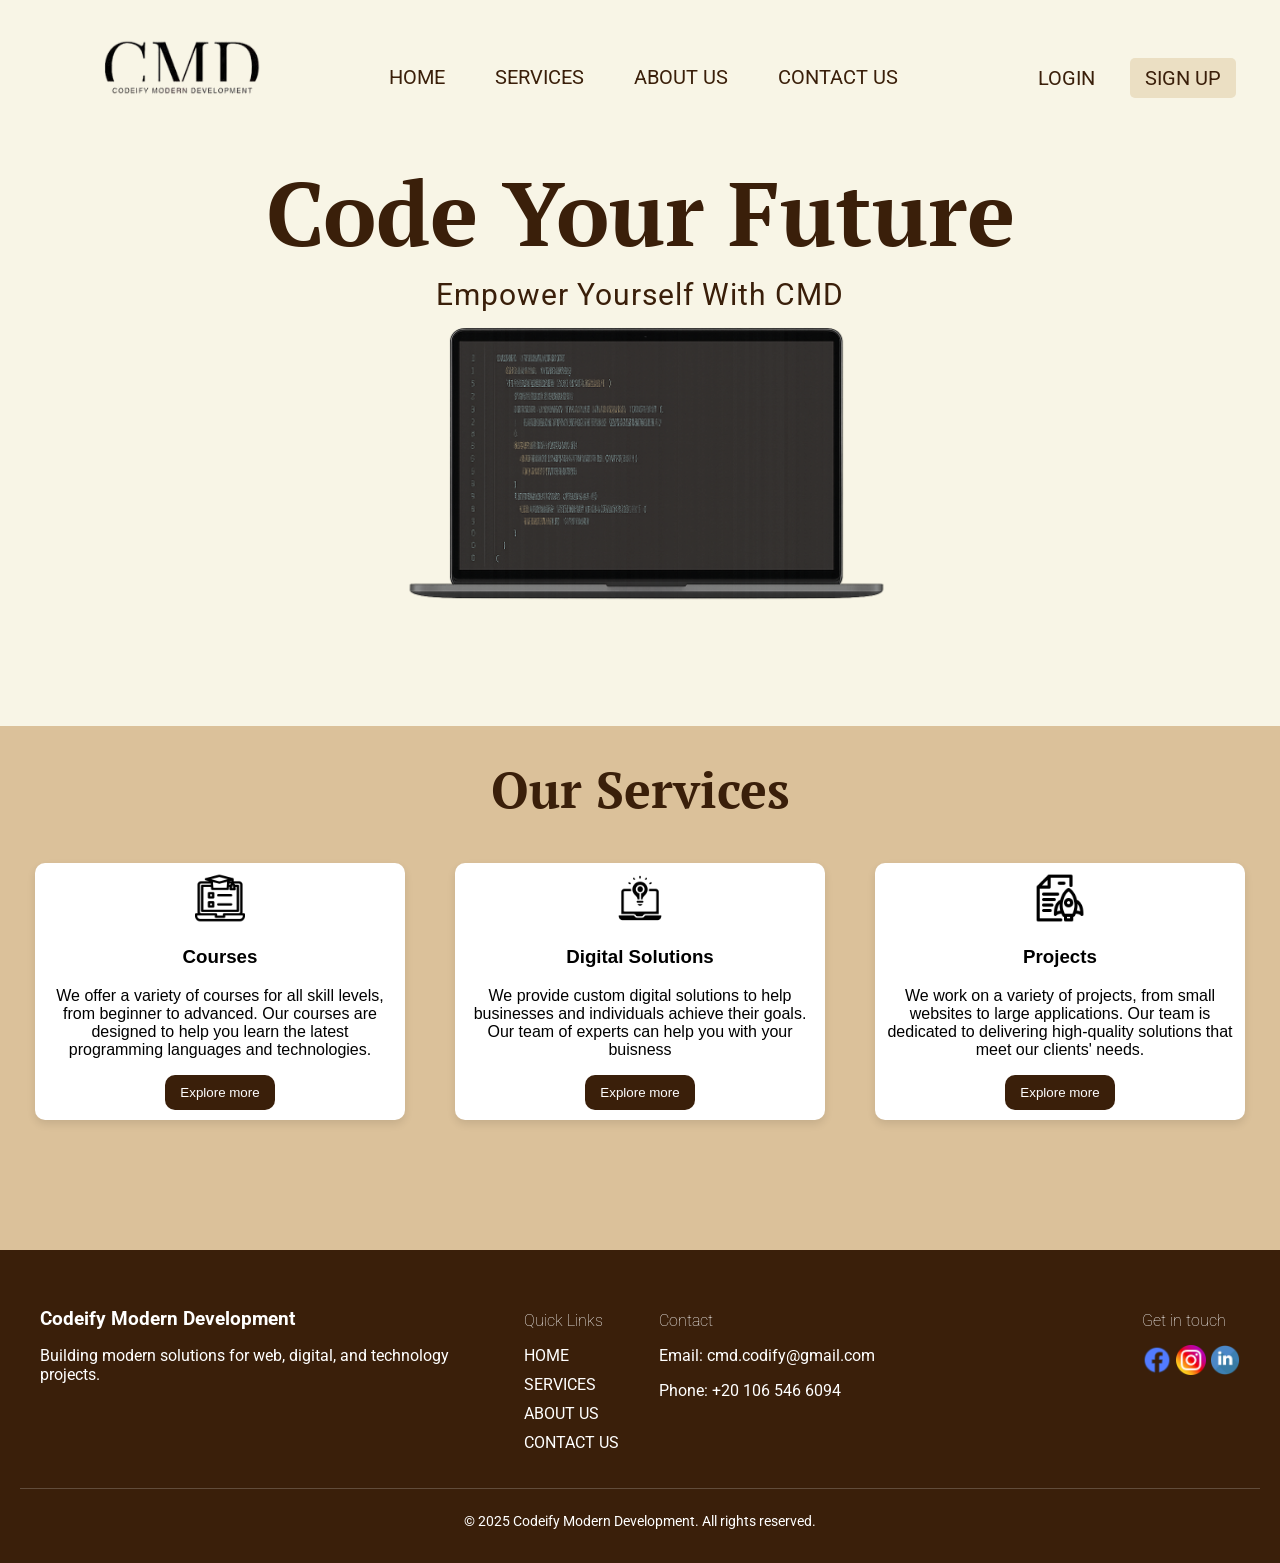
<file: index.html>
<!DOCTYPE html>
<html lang="en">
  <head>
    <meta charset="UTF-8" />
    <meta name="viewport" content="width=device-width, initial-scale=1.0" />
    <title>Codeify Modern Development-CMD</title>
    <link href="./style.css" rel="stylesheet" />
    <link rel="preconnect" href="https://fonts.googleapis.com" />
    <link rel="preconnect" href="https://fonts.gstatic.com" crossorigin />
    <link rel="preconnect" href="https://fonts.googleapis.com" />
    <link rel="preconnect" href="https://fonts.gstatic.com" crossorigin />
    <link
      href="https://fonts.googleapis.com/css2?family=PT+Serif:ital,wght@0,400;0,700;1,400;1,700&family=Roboto:ital,wght@0,100..900;1,100..900&display=swap"
      rel="stylesheet"
    />
    <link
      href="https://fonts.googleapis.com/css2?family=Roboto:ital,wght@0,100..900;1,100..900&display=swap"
      rel="stylesheet"
    />
  </head>
  <body class="body-index">
    <section class="hero">
      <img
        src="./assets/1000889522-removebg-preview.png"
        alt="Codeify Logo"
        class="logo-index"
      />
      <nav class="navbar">
        <a href="./index.html">HOME</a>

        <ul>
          <li class="dropdown">
            <a   href="#services">SERVICES</a>
            <div class="dropdown-menu">
              <a href="./courses.html">Courses</a>
              <a href="./digitalsolutions.html">Digital Solutions</a>
              <a href="./projects.html">Projects</a>
            </div>
          </li>
        </ul>
        <a href="./about.html">ABOUT US</a>
        <a href="./contact.html">CONTACT US</a>
        <span class="nav-right">
          <a href="./login.html">LOGIN</a>
          <a href="signup.html" id="signup">SIGN UP</a>
        </span>
      </nav>
      <h1 class="hero-text">Code Your Future</h1>
      <p id="hero-par">Empower Yourself With CMD</p>
      <img
        src="./assets/ChatGPT Image Sep 26, 2025, 01_02_15 AM.png"
        alt="Programming"
        class="hero-image"
      />
    </section>
    <section class="services" id="services">
      <h2 class="services-heading">Our Services</h2>
      <div class="service-cards">
     
          <div class="service-card">
            <img
              src="./assets/online-course_8190846.png"
              alt="Courses"
              class="service-image"
              width="50px"
            />
            <h3 class="service-title">Courses</h3>
            <p class="service-description">
              We offer a variety of courses for all skill levels, from
              beginner to advanced. Our courses are designed to help you learn
              the latest programming languages and technologies.
            </p>
               <a href="./courses.html">  <button class="btn-index">Explore more</button> </a>
          </div>
  
 
          <div class="service-card">
            <img
              src="./assets/online-idea_14501899.png"
              alt="Digital Solutions"
              class="service-image"
              width="50px"
            />
            <h3 class="service-title">Digital Solutions</h3>
            <p class="service-description">
              We provide custom digital solutions to help businesses and
              individuals achieve their goals. Our team of experts can help you with your buisness
            </p>
                <a href="./digitalsolutions.html">     <button class="btn-index" >Explore more</button></a>
          </div>
       
       
          <div class="service-card">
            <img
              src="./assets/rocket_4941948.png"
              alt="Projects"
              class="service-image"
              width="50px"
            />
            <h3 class="service-title">Projects</h3>
            <p class="service-description">
              We work on a variety of projects, from small websites to large
              applications. Our team is dedicated to delivering high-quality
              solutions that meet our clients' needs.
            </p>
            <a href="projects.html">   <button class="btn-index">Explore more</button> </a>
          </div>

      </div>
    </section>
<footer class="footer"">
  <div class="footer-container">
    <div class="footer-about">
      <h3>Codeify Modern Development</h3>
      <p>Building modern solutions for web, digital, and technology projects.</p>
    </div>

    <div class="footer-links">
      <h4>Quick Links</h4>
      <ul>
        <li><a href="./index.html">HOME</a></li>
        <li><a href="#services">SERVICES</a></li>
        <li><a href="./about.html">ABOUT US</a></li>
        <li><a href="./contact.html">CONTACT US</a></li>
      </ul>
    </div>

    <div class="footer-contact">
      <h4>Contact</h4>
      <p>Email: cmd.codify@gmail.com</p>
      <p>Phone: +20 106 546 6094</p>
    </div>
    <div class="footer-media">
<h4>Get in touch</h4>
<a href="https://www.facebook.com/people/Codeify-Modern-Development/61565943594066/#" target="_blank"> <img src="./assets/social_13480297.png"></a>
 <a href="https://www.instagram.com/cmd.egy/" target="_blank"><img src="./assets/social_15707749.png"></a>
<a href="https://eg.linkedin.com/in/codeify-modern-development-cmd-446159329?trk=public_post_follow-view-profile" target="_blank"> <img src="./assets/social_14072078.png"></a>
    </div>
  </div>

  <div class="footer-bottom">
    <p>© 2025 Codeify Modern Development. All rights reserved.</p>
  </div>
</footer>

  </body>
</html>
</file>
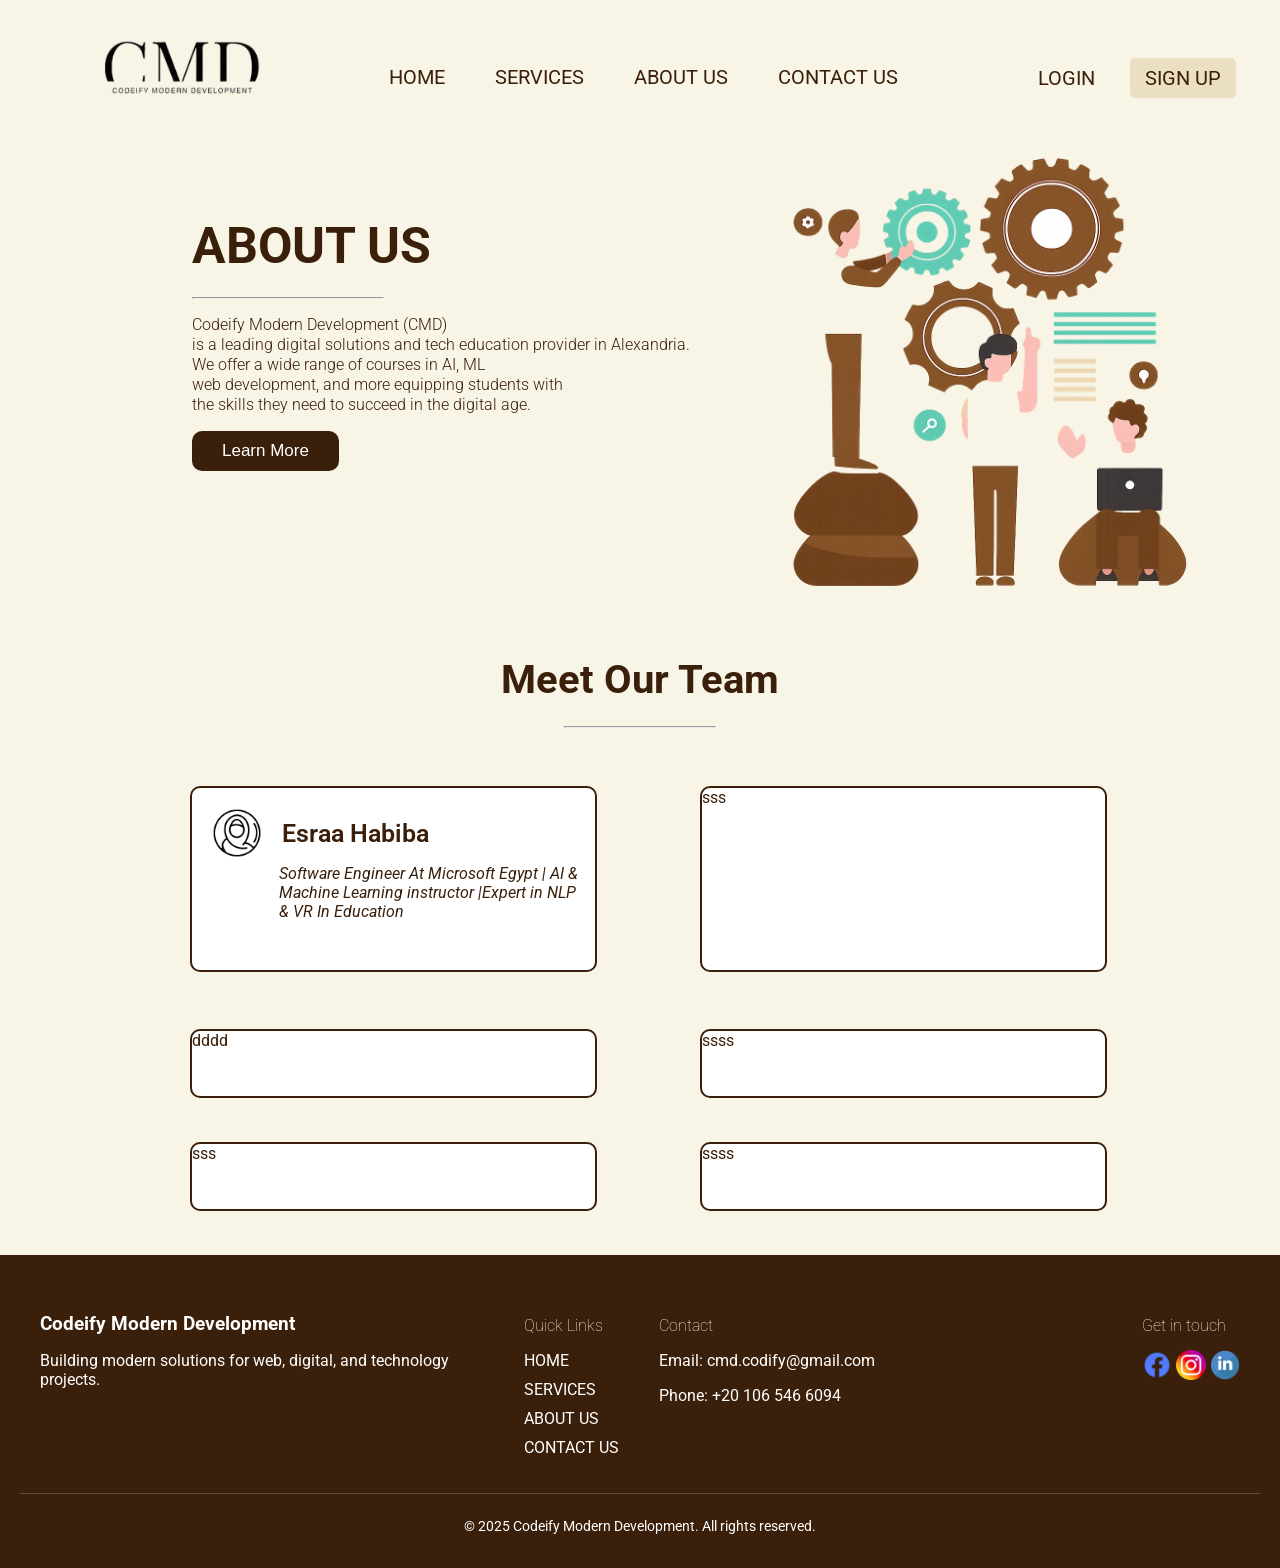
<file: about.html>
<!DOCTYPE html>
<html lang="en">
  <head>
    <meta charset="UTF-8" />
    <meta name="viewport" content="width=device-width, initial-scale=1.0" />
    <title>Codeify Modern Development-CMD</title>
    <link href="./style.css" rel="stylesheet" />
    <link rel="preconnect" href="https://fonts.googleapis.com" />
    <link rel="preconnect" href="https://fonts.gstatic.com" crossorigin />
    <link rel="preconnect" href="https://fonts.googleapis.com" />
    <link rel="preconnect" href="https://fonts.gstatic.com" crossorigin />
    <link
      href="https://fonts.googleapis.com/css2?family=PT+Serif:ital,wght@0,400;0,700;1,400;1,700&family=Roboto:ital,wght@0,100..900;1,100..900&display=swap"
      rel="stylesheet"
    />
    <link rel="preconnect" href="https://fonts.googleapis.com">
<link rel="preconnect" href="https://fonts.gstatic.com" crossorigin>
    <link
      href="https://fonts.googleapis.com/css2?family=Roboto:ital,wght@0,100..900;1,100..900&display=swap"
      rel="stylesheet"
    />
  </head>
  <body class="body-index">
    <section class="hero">
      <img
        src="./assets/1000889522-removebg-preview.png"
        alt="Codeify Logo"
        class="logo-index"
      />
      <nav class="navbar">
        <a href="./index.html">HOME</a>

        <ul>
          <li class="dropdown">
            <a   href="#services">SERVICES</a>
            <div class="dropdown-menu">
              <a href="./courses.html">Courses</a>
              <a href="./digitalsolutions.html">Digital Solutions</a>
              <a href="./projects.html">Projects</a>
            </div>
          </li>
        </ul>
        <a  href="./about.html">ABOUT US</a>
        <a href="./contact.html">CONTACT US</a>
        <span class="nav-right">
          <a href="./login.html">LOGIN</a>
          <a  href="signup.html" id="signup">SIGN UP</a>
        </span>
      </nav>
      </section>
      <section class="about-hero">
<div class="about-left">
<h2>ABOUT US</h2>
<hr>
<pre>Codeify Modern Development (CMD)
is a leading digital solutions and tech education provider in Alexandria.
We offer a wide range of courses in AI, ML 
web development, and more equipping students with
the skills they need to succeed in the digital age.</pre>
<a href="#about"><button class="about-btn">Learn More</button> </a> 
</div>
<div id="about" class="about-right">
<img src="./assets/Collaborative Gearwork in Earthy Tones.png" class="about-img">
</div>
     </section>
<section class="about-par" id="about">
  <h2>Meet Our Team</h2>
  <hr>
  <div class="box-about">
    <div class="box11">
  <img class="icon-woman"  src="../assets/woman_13287420.png">
  <p>Esraa Habiba</p>
  <pre>Software Engineer At Microsoft Egypt | AI &
Machine Learning instructor |Expert in NLP 
& VR In Education</pre>
</div>
<div class="box12">
sss
</div>
<div class="box13">
dddd
</div>

<div class="box14">
ssss
</div>
<div class="box15">
sss
</div>
<div class="box16">
ssss
</div>
</div>
</section>
<footer class="footer"  style="margin-top: 90px;">
  <div class="footer-container">
    <div class="footer-about">
      <h3>Codeify Modern Development</h3>
      <p>Building modern solutions for web, digital, and technology projects.</p>
    </div>

    <div class="footer-links">
      <h4>Quick Links</h4>
      <ul>
        <li><a href="./index.html">HOME</a></li>
        <li><a href="#services">SERVICES</a></li>
        <li><a href="./about.html">ABOUT US</a></li>
        <li><a href="./contact.html">CONTACT US</a></li>
      </ul>
    </div>

    <div class="footer-contact">
      <h4>Contact</h4>
      <p>Email: cmd.codify@gmail.com</p>
      <p>Phone: +20 106 546 6094</p>
    </div>
    <div class="footer-media">
<h4>Get in touch</h4>
<a href="https://www.facebook.com/people/Codeify-Modern-Development/61565943594066/#" target="_blank"> <img src="./assets/social_13480297.png"></a>
 <a href="https://www.instagram.com/cmd.egy/" target="_blank"><img src="./assets/social_15707749.png"></a>
<a href="https://eg.linkedin.com/in/codeify-modern-development-cmd-446159329?trk=public_post_follow-view-profile" target="_blank"> <img src="./assets/social_14072078.png"></a>
    </div>
  </div>

  <div class="footer-bottom">
    <p>© 2025 Codeify Modern Development. All rights reserved.</p>
  </div>
</footer>
      </body>
      </html>
</file>
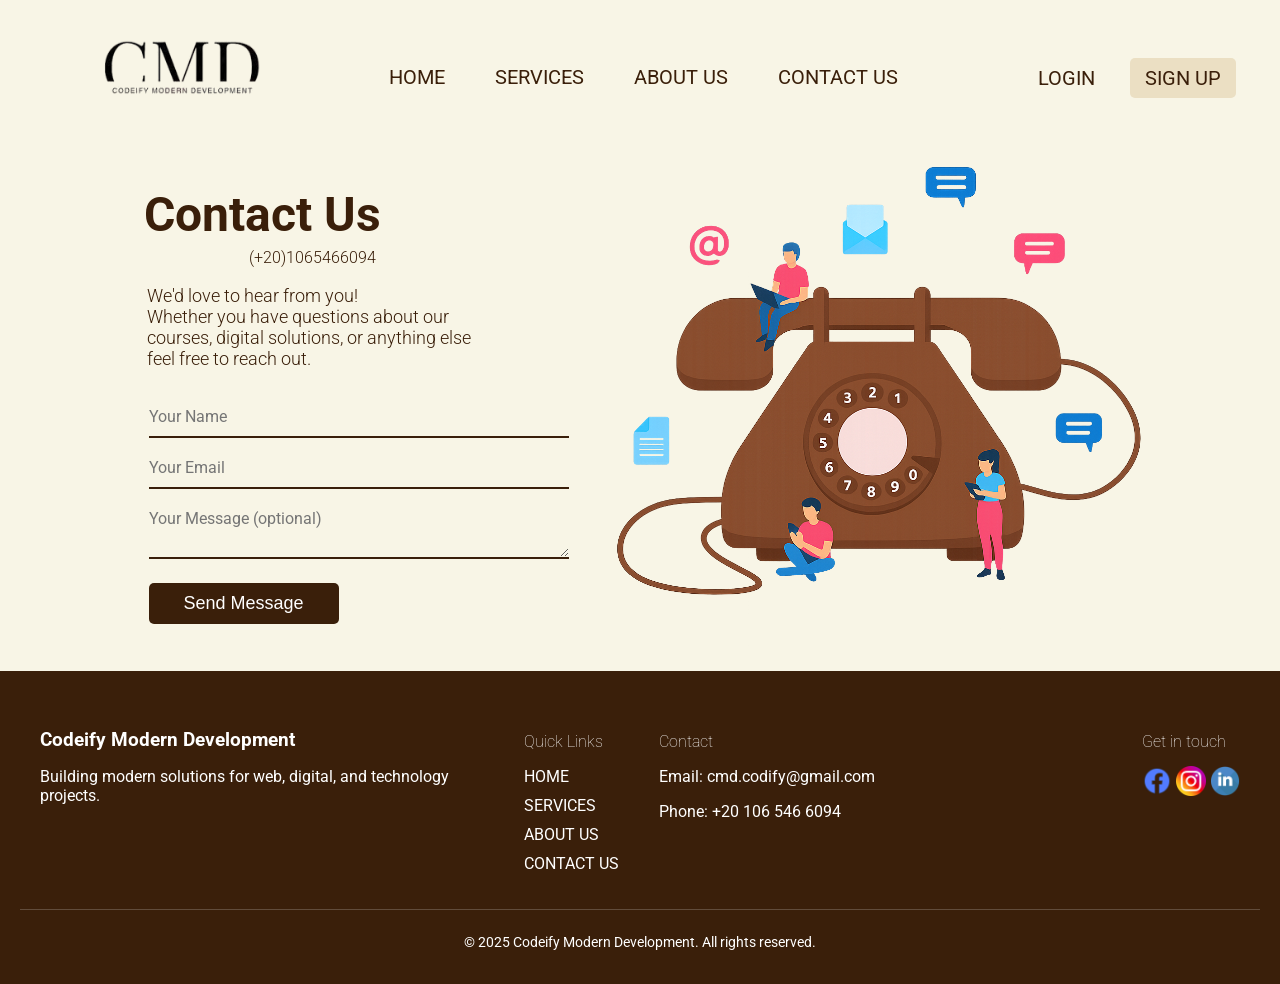
<file: contact.html>
<!DOCTYPE html>
<html lang="en">
  <head>
    <meta charset="UTF-8" />
    <meta name="viewport" content="width=device-width, initial-scale=1.0" />
    <title>Codeify Modern Development-CMD</title>
    <link href="./style.css" rel="stylesheet" />
    <link rel="preconnect" href="https://fonts.googleapis.com" />
    <link rel="preconnect" href="https://fonts.gstatic.com" crossorigin />
    <link rel="preconnect" href="https://fonts.googleapis.com" />
    <link rel="preconnect" href="https://fonts.gstatic.com" crossorigin />
    <link
      href="https://fonts.googleapis.com/css2?family=PT+Serif:ital,wght@0,400;0,700;1,400;1,700&family=Roboto:ital,wght@0,100..900;1,100..900&display=swap"
      rel="stylesheet"
    />
    <link
      href="https://fonts.googleapis.com/css2?family=Roboto:ital,wght@0,100..900;1,100..900&display=swap"
      rel="stylesheet"
    />
  </head>
  <body class="body-index">
    <section class="hero">
      <img
        src="./assets/1000889522-removebg-preview.png"
        alt="Codeify Logo"
        class="logo-index"
      />
      <nav class="navbar">
        <a href="./index.html">HOME</a>

        <ul>
          <li class="dropdown">
            <a   href="#services">SERVICES</a>
            <div class="dropdown-menu">
              <a href="./courses.html">Courses</a>
              <a href="./digitalsolutions.html">Digital Solutions</a>
              <a href="./projects.html">Projects</a>
            </div>
          </li>
        </ul>
        <a href="./about.html">ABOUT US</a>
        <a href="./contact.html">CONTACT US</a>
        <span class="nav-right">
          <a href="./login.html">LOGIN</a>
          <a href="signup.html" id="signup">SIGN UP</a>
        </span>
      </nav>
      </section>
      <section class="contact-hero">
 <section class="contact-left">
        <h2>Contact Us</h2>
        <p>(+20)1065466094</p>
        <pre>
          We'd love to hear from you!
          Whether you have questions about our
          courses, digital solutions, or anything else
          feel free to reach out.</pre>
          <form>
            <input type="text" placeholder="Your Name" required><br>  
            <input type="email" placeholder="Your Email" required><br>      
            <textarea placeholder="Your Message (optional)" required></textarea><br>
            <button type="submit" class="contact-btn">Send Message</button>
          </form>
         </section>
      <section class="contact-right">
        <img src="./assets/ChatGPT Image Oct 4, 2025, 06_31_07 PM.png" alt="Contact Us" class="contact-image"> 
    </section>
     </section>
     <footer class="footer">
  <div class="footer-container">
    <div class="footer-about">
      <h3>Codeify Modern Development</h3>
      <p>Building modern solutions for web, digital, and technology projects.</p>
    </div>
    <div class="footer-links">
      <h4>Quick Links</h4>
      <ul>
        <li><a href="./index.html">HOME</a></li>
        <li><a href="#services">SERVICES</a></li>
        <li><a href="./about.html">ABOUT US</a></li>
        <li><a href="./contact.html">CONTACT US</a></li>
      </ul>
    </div>
    <div class="footer-contact">
      <h4>Contact</h4>
      <p>Email: cmd.codify@gmail.com</p>
      <p>Phone: +20 106 546 6094 </p>
    </div>
        <div class="footer-media">
<h4>Get in touch</h4>
<a href="https://www.facebook.com/people/Codeify-Modern-Development/61565943594066/#" target="_blank"> <img src="./assets/social_13480297.png"></a>
 <a href="https://www.instagram.com/cmd.egy/" target="_blank"><img src="./assets/social_15707749.png"></a>
<a href="https://eg.linkedin.com/in/codeify-modern-development-cmd-446159329?trk=public_post_follow-view-profile" target="_blank"> <img src="./assets/social_14072078.png"></a>
    </div>
  </div>
  <div class="footer-bottom">
    <p>© 2025 Codeify Modern Development. All rights reserved.</p>
  </div>
</footer>
      </body>
      </html>
</file>
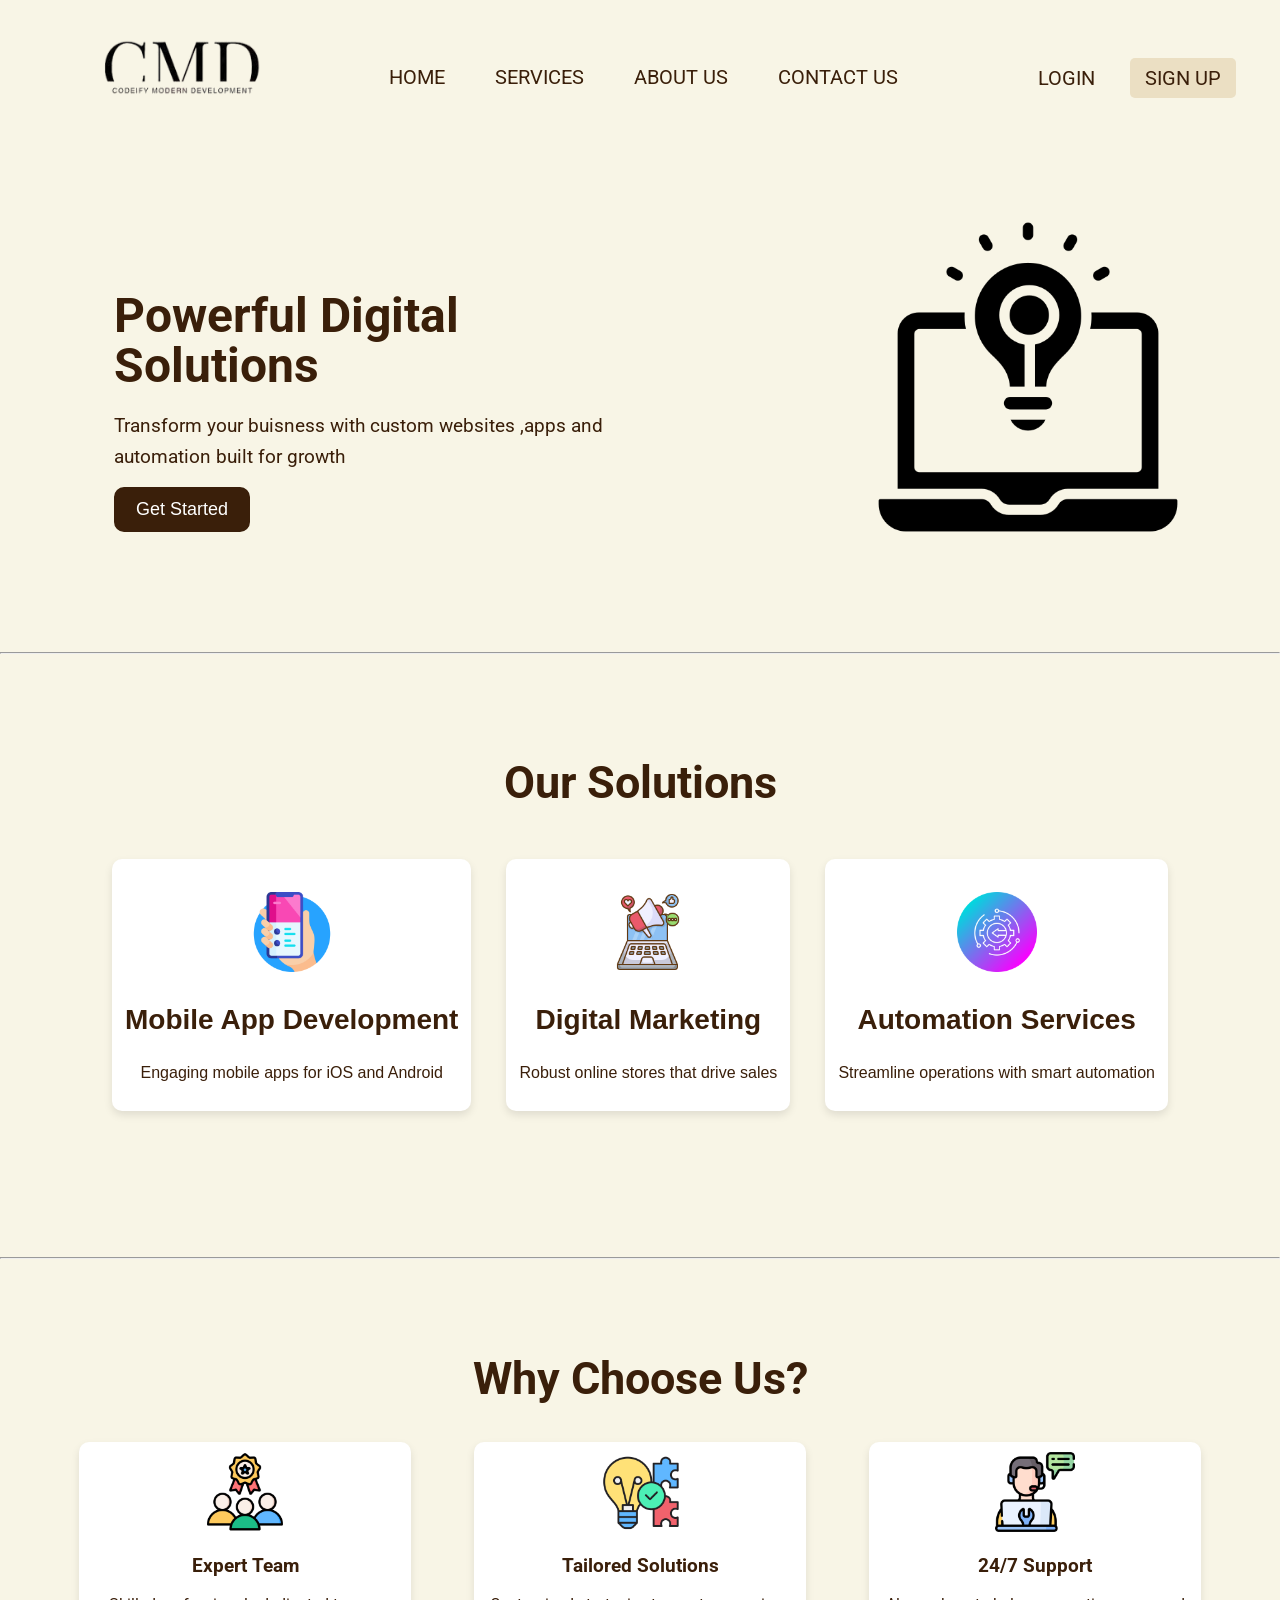
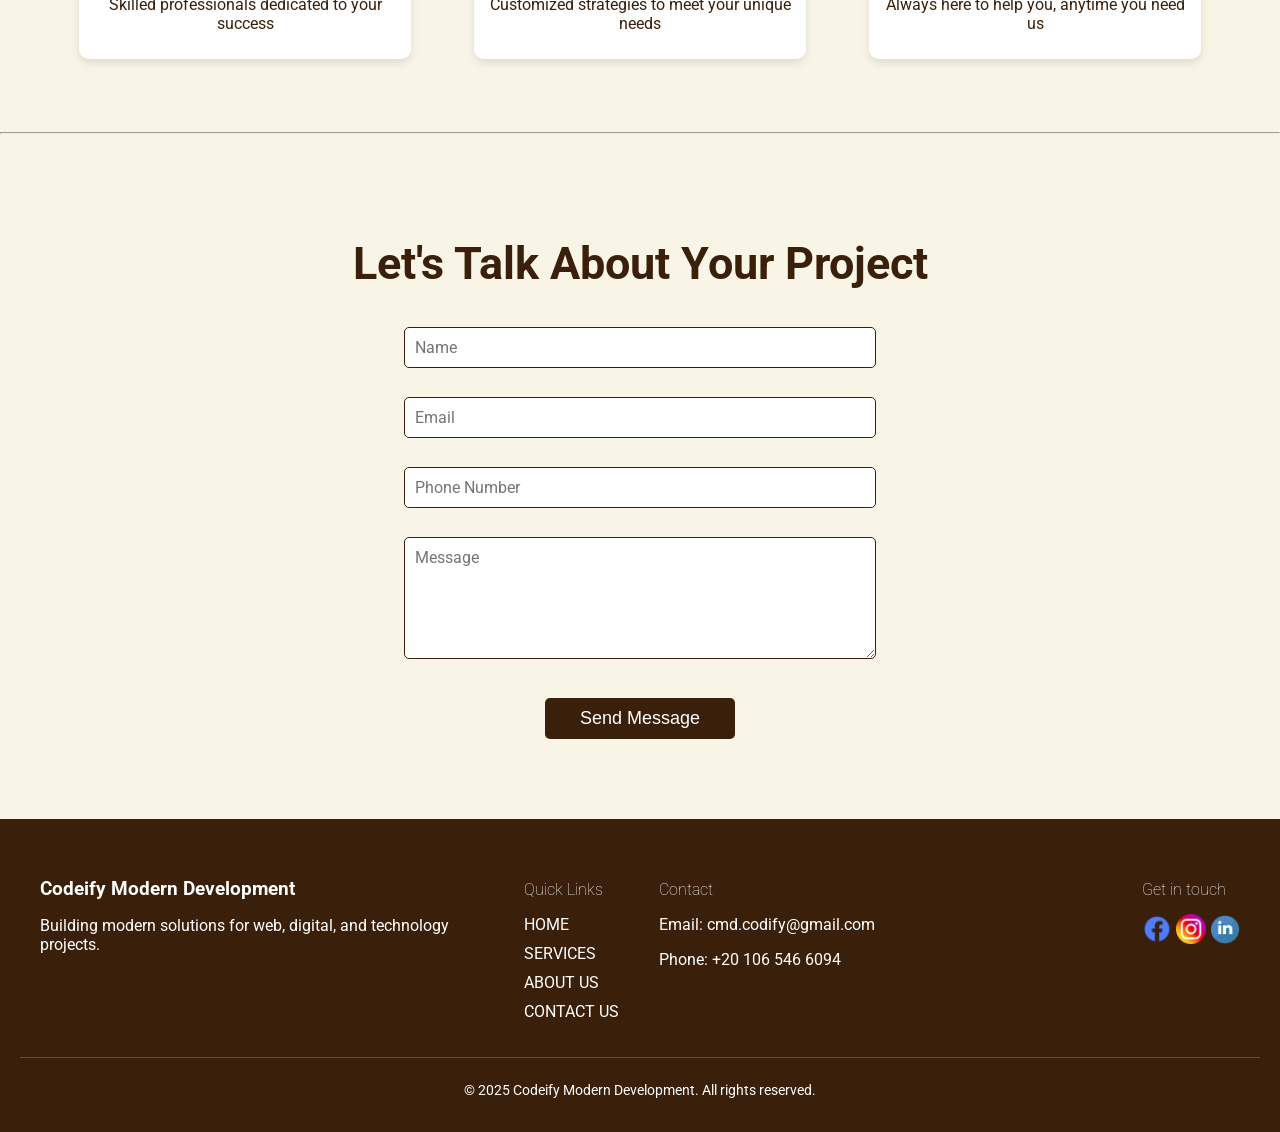
<file: digitalsolutions.html>
<!DOCTYPE html>
<html lang="en">
<head>
    <meta charset="UTF-8">
    <link href="./style.css" rel="stylesheet">
    <meta name="viewport" content="width=device-width, initial-scale=1.0">
    <title>Document</title>
    <link rel="preconnect" href="https://fonts.googleapis.com">
<link rel="preconnect" href="https://fonts.gstatic.com" crossorigin>
<link href="https://fonts.googleapis.com/css2?family=PT+Serif:ital,wght@0,400;0,700;1,400;1,700&family=Roboto:ital,wght@0,100..900;1,100..900&display=swap" rel="stylesheet">
</head>
<body class="body-index">
      <section class="hero">
      <img
        src="./assets/1000889522-removebg-preview.png"
        alt="Codeify Logo"
        class="logo-index"
      />
      <nav class="navbar">
        <a href="./index.html">HOME</a>

        <ul>
          <li class="dropdown">
            <a  href="#services">SERVICES</a>
            <div class="dropdown-menu">
              <a href="./courses.html">Courses</a>
              <a href="./digitalsolutions.html">Digital Solutions</a>
              <a href="./projects.html">Projects</a>
            </div>
          </li>
        </ul>
        <a href="./about.html">ABOUT US</a>
        <a href="./contact.html">CONTACT US</a>
        <span class="nav-right">
          <a href="./login.html">LOGIN</a>
          <a href="signup.html" id="signup">SIGN UP</a>
        </span>
        </nav>
        
        </section>
        <section class="hero-digital">
    <div class="hero-left">
        <h1>Powerful Digital <br> Solutions</h1>
        <p>Transform your buisness with custom websites ,apps and automation built for growth</p>
     <a href="#solutions">   <button class="hero-btn">Get Started</button> </a>
    </div>
    <div class="hero-right">
        <img src="./assets/online-idea_14501899.png" alt="Digital Solutions" class="digital-image">
        </div>
    </section>
    <section class="solutions" >
        <hr>
<h2 id="solutions">Our Solutions</h2>
<div class="solution-cards">
    <div class="solution-card">
        <img src="./assets/smartphone_2097276.png" width="80px" alt="Mobile App Development" class="solution-image">
        <h3>Mobile App Development</h3>
        <p>Engaging mobile apps for iOS and Android</p>
    </div>
    <div class="solution-card">
        <img src="./assets/digital-marketing_5303838.png
        " alt="digital-marketing" width="80px" class="solution-image">
        <h3>Digital Marketing</h3>
        <p>Robust online stores that drive sales</p>
    </div>
    <div class="solution-card">
        <img src="./assets/integration_7457991.png" width="80px" alt="Automation Services" class="solution-image">
        <h3>Automation Services</h3>
        <p>Streamline operations with smart automation</p>
    </div>

</div>
    </section>
    <hr>
    <section class="why-us">
        <h2>Why Choose Us?</h2>
        <div class="why-cards">
            <div class="why-card">
                <img src="./assets/experts_12521172.png" alt="Expert Team" width="80px" class="why-image">
                <h3>Expert Team</h3>
                <p>Skilled professionals dedicated to your success</p>
            </div>
            <div class="why-card">
                <img src="./assets/problem-solving_11331562.png" alt="Tailored Solutions" width="80px" class="why-image">
                <h3>Tailored Solutions</h3>
                <p>Customized strategies to meet your unique needs</p>
            </div>
            <div class="why-card">
                <img src="./assets/technical-support_4233834.png" alt="24/7 Support" width="80px" class="why-image">
                <h3>24/7 Support</h3>
                <p>Always here to help you, anytime you need us</p>
            </div>
        </div>

    </section>
    <hr>
    <section class="contact">
<h2>Let's Talk About Your Project</h2>
<form class="contact-form">
  <input type="text" placeholder="Name" required> <br>
  <input type="email" placeholder="Email" required> <br>
  <input type="text" placeholder="Phone Number" required> <br>
  <textarea placeholder="Message" required></textarea> <br>
  <button type="submit">Send Message</button>
</form>
    </section>
 <footer class="footer">
  <div class="footer-container">
    <div class="footer-about">
      <h3>Codeify Modern Development</h3>
      <p>Building modern solutions for web, digital, and technology projects.</p>
    </div>

    <div class="footer-links">
      <h4>Quick Links</h4>
      <ul>
        <li><a href="./index.html">HOME</a></li>
        <li><a href="#services">SERVICES</a></li>
        <li><a href="./about.html">ABOUT US</a></li>
        <li><a href="./contact.html">CONTACT US</a></li>
      </ul>
    </div>

    <div class="footer-contact">
      <h4>Contact</h4>
      <p>Email: cmd.codify@gmail.com</p>
      <p>Phone: +20 106 546 6094</p>
    </div>
    <div class="footer-media">
<h4>Get in touch</h4>
<a href="https://www.facebook.com/people/Codeify-Modern-Development/61565943594066/#" target="_blank"> <img src="./assets/social_13480297.png"></a>
 <a href="https://www.instagram.com/cmd.egy/" target="_blank"><img src="./assets/social_15707749.png"></a>
<a href="https://eg.linkedin.com/in/codeify-modern-development-cmd-446159329?trk=public_post_follow-view-profile" target="_blank"> <img src="./assets/social_14072078.png"></a>
    </div>
  </div>

  <div class="footer-bottom">
    <p>© 2025 Codeify Modern Development. All rights reserved.</p>
  </div>
</footer>
</body>
</html>
</file>
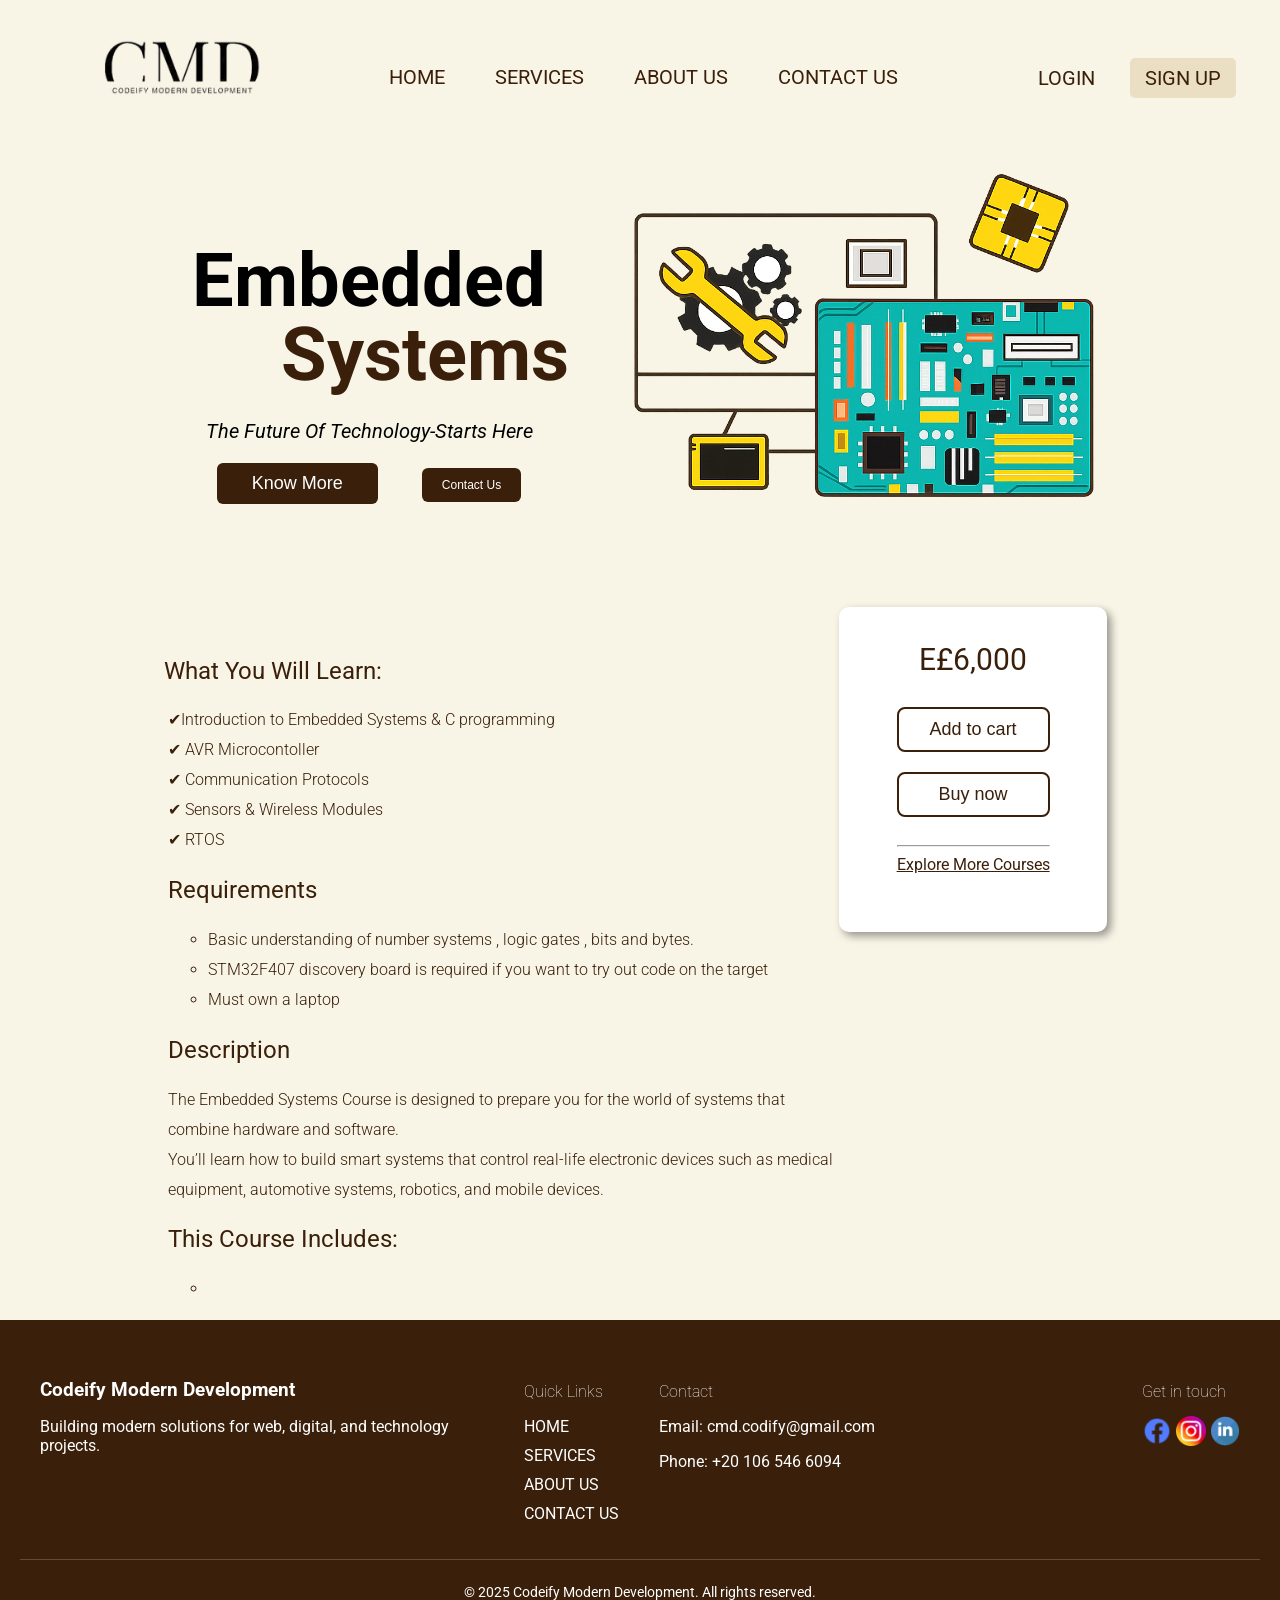
<file: embedded.html>
<!DOCTYPE html>
<html lang="en">
  <head>
    <meta charset="UTF-8" />
    <meta name="viewport" content="width=device-width, initial-scale=1.0" />
    <title>Codeify Modern Development-CMD</title>
    <link href="./style.css" rel="stylesheet" />
    <link rel="preconnect" href="https://fonts.googleapis.com" />
    <link rel="preconnect" href="https://fonts.gstatic.com" crossorigin />
    <link rel="preconnect" href="https://fonts.googleapis.com" />
    <link rel="preconnect" href="https://fonts.gstatic.com" crossorigin />
    <link
      href="https://fonts.googleapis.com/css2?family=PT+Serif:ital,wght@0,400;0,700;1,400;1,700&family=Roboto:ital,wght@0,100..900;1,100..900&display=swap"
      rel="stylesheet"
    />
    <link
      href="https://fonts.googleapis.com/css2?family=Roboto:ital,wght@0,100..900;1,100..900&display=swap"
      rel="stylesheet"
    />
  </head>
  <body class="body-index">
    <section class="hero">
      <img
        src="./assets/1000889522-removebg-preview.png"
        alt="Codeify Logo"
        class="logo-index"
      />
      <nav class="navbar"">
        <a href="./index.html">HOME</a>

        <ul>
          <li class="dropdown">
            <a   href="#services">SERVICES</a>
            <div class="dropdown-menu">
              <a href="./courses.html">Courses</a>
              <a href="./digitalsolutions.html">Digital Solutions</a>
              <a href="./projects.html">Projects</a>
            </div>
          </li>
        </ul>
        <a href="./about.html">ABOUT US</a>
        <a  href="./contact.html">CONTACT US</a>
        <span class="nav-right">
          <a   href="./login.html">LOGIN</a>
          <a  href="signup.html" id="signup">SIGN UP</a>
        </span>
      </nav>
      </section>
      <section class="emb-hero">
<div class="emb-left">
<h2>Embedded </h2>
  <h3>  Systems </h3>
  <p>The Future Of Technology-Starts Here</p>
 <a href="#embcontent"> <button  class="embhero-btn">Know More</button></a>
  <a href="./contact.html"> <button class="embhero-btn2">Contact Us</button></a> 
</div>
<div class="emb-right">
<img class="emb-img" src="./assets/ChatGPT Image Oct 5, 2025, 07_57_37 PM.png">
</div>
</section>
<article id="embcontent" class="emb-content">
    <section class="embcontent-left">
<h2 class="learn-emb">What You Will Learn:</h2>
<ul id="learn-emb">
    <li>
        &#10004;Introduction to Embedded Systems & C programming
    </li>
    <li>
      &#10004;  AVR Microcontoller
    </li>
    <li>
      &#10004;  Communication Protocols
    </li>
    <li>
      &#10004;  Sensors & Wireless Modules
    </li>
    <li>
      &#10004;  RTOS
    </li>
<h2>Requirements</h2>
<ul>
<li>Basic understanding of number systems , logic gates , bits and bytes.
</li>
<li>STM32F407 discovery board is required if you want to try out code on the target</li>
<li>Must own a laptop</li>
</ul>
<h2>Description</h2>
<p>The Embedded Systems Course is designed to prepare you for the world of systems that combine hardware and software.<br>
You’ll learn how to build smart systems that control real-life electronic devices such as medical equipment, automotive systems, robotics, and mobile devices.
</p>
<h2>This Course Includes:</h2>
<ul>
  <li>
    
  </li>
</ul>
</section>
<section class="embcontent-right">
<p>E£6,000 </p>
<button class="cartembbtn">Add to cart</button> <br>
<button class="buyembbtn">Buy now</button>    
<hr>
<a class="exp-emb" href="./courses.html">Explore More Courses</a>
</section>
</article>
<footer class="footer"">
  <div class="footer-container">
    <div class="footer-about">
      <h3>Codeify Modern Development</h3>
      <p>Building modern solutions for web, digital, and technology projects.</p>
    </div>

    <div class="footer-links">
      <h4>Quick Links</h4>
      <ul>
        <li><a href="./index.html">HOME</a></li>
        <li><a href="#services">SERVICES</a></li>
        <li><a href="./about.html">ABOUT US</a></li>
        <li><a href="./contact.html">CONTACT US</a></li>
      </ul>
    </div>

    <div class="footer-contact">
      <h4>Contact</h4>
      <p>Email: cmd.codify@gmail.com</p>
      <p>Phone: +20 106 546 6094</p>
    </div>
    <div class="footer-media">
<h4>Get in touch</h4>
<a href="https://www.facebook.com/people/Codeify-Modern-Development/61565943594066/#" target="_blank"> <img src="./assets/social_13480297.png"></a>
 <a href="https://www.instagram.com/cmd.egy/" target="_blank"><img src="./assets/social_15707749.png"></a>
<a href="https://eg.linkedin.com/in/codeify-modern-development-cmd-446159329?trk=public_post_follow-view-profile" target="_blank"> <img src="./assets/social_14072078.png"></a>
    </div>
  </div>

  <div class="footer-bottom">
    <p>© 2025 Codeify Modern Development. All rights reserved.</p>
  </div>
</footer>

      </body>
      </html>
</file>
<file: style.css>
:root {
  --beige-600: #d4a373;
  --beige-100: #f4e1d2;
  --beige-50: #ebdfc3;
  --text-hover: #a8805d;
  --gray-500: #ccd5ae;
  --text-color: #000;
  --beige-light: #f8f5e6;
  --beige-dark: #f5f5dc;
  --white: #ffffff;
  --main-color: #3a1f0a;
  --body-bg: #f7f0e9;
  --service-color: #dbc19a;
}
.body-index {
  background: var(--beige-light);
  background-repeat: no-repeat;
  background-size: cover;
  background-attachment: fixed;
  margin: 0px;
}
.hero {

  margin: 0px;
  padding: 0px;
  height: auto;
  border-radius: 5px;
}
.logo-index {
  width: 185px;
  height: auto;
  margin-top: 39px;
  margin-left: 7%;
}
.navbar {
  display: flex;
  justify-content: center;
  gap: 50px;
  margin-top: -2.9%;
  font-size: 20px;
  font-family: "Roboto", sans-serif;
  margin-left: 27%;
}
.navbar ul {
  list-style-type: none;
  margin: 0;
  padding: 0;
}
.navbar a {
  text-decoration: none;
  font-weight: 400;
  cursor: pointer;
  color: var(--main-color);
  transition: all 0.3s ease;
}
.nav-right a {
  transition: all 0.3s ease;
  display: inline-block;
}
.nav-right a:hover {
  transform: scale(1.05);
}
.navbar a:hover {
  color: var(--text-hover);
  transform: scale(1.05);
}
#signup {
  background: var(--beige-50);
  padding: 8px 15px;
  border-radius: 5px;
  color: var(--main-color);
  margin-top: -7px;
  margin-left: 30px;
  transition: all 0.3s ease;
}
#signup:hover {
  transform: scale(1.05);
}
.hero-text {
  font-family: "PT Serif", serif;
  color: var(--main-color);
  text-align: center;
  font-size: 90px;
  margin-top: 4.2%;
}
#hero-par {
  text-align: center;
  font-size: 30px;
  color: var(--main-color);
  font-family: "Roboto", sans-serif;
  margin-top: -70px;
  letter-spacing: 1px;
}
.hero-image {
  margin-left: 21%;
  margin-top: -125px;
  width: 59%;
}
.dropdown {
  position: relative;
  display: inline-block;
  margin-top: -100px;
}
.dropdown-menu {
  display: none;
  margin-left: -25px;
  border-radius: 10px;
}
.dropdown:hover .dropdown-menu {
  display: block;
  position: absolute;
  background-color: var(--white);
  min-width: 160px;
  box-shadow: 0px 4px 4px 0px rgba(0, 0, 0, 0.2);
  z-index: 1;
  margin-top: 10px;
}
.dropdown-menu a {
  color: var(--main-color);
  padding: 12px 11px;
  text-decoration: none;
  display: block;
  width: 100%;
  font-size: large;
}
#services {
  margin-top: -40px;
  transition: all 0.3s ease;
}
.dropdown a {
  transition: all 0.3s ease;
}
.dropdown a:hover {
  transform: scale(1.05);
  color: var(--text-hover);
}
.nav-right {
  margin-left: 90px;
}
.services {
  background: var(--service-color);
  padding-bottom: 20px;
}
.services-heading {
  text-align: center;
  font-family: "PT Serif", serif;
  color: var(--main-color);
  font-size: 50px;
  padding-top: 30px;
}
.service-cards {
  display: flex;
  justify-content: center;
  gap: 50px;
  margin-top: 30px;
  margin-bottom: 50px;
  text-align: center;
}
.service-card {
  background: var(--white);
  width: 350px;
  height: auto;
  border-radius: 10px;
  box-shadow: 0 4px 8px rgba(0, 0, 0, 0.1);
  transition: transform 0.3s ease;
  padding: 10px;
  font-family: "Segoe UI", Tahoma, Geneva, Verdana, sans-serif;
  margin-bottom: 60px;
}
.service-card:hover {
  transform: scale(1.05);
}
.services a {
  text-decoration: none;
  color: var(--main-color);
  font-weight: 480;
}
.hero-digital {
  display: flex;
  justify-content: space-between;
  align-items: center;
  margin-bottom: 70px;
}
.hero-left {
  font-family: "Roboto", sans-serif;
  color: var(--main-color);
  max-width: 50%;
  padding: 50px;
  font-size: 20px;
  line-height: 1.6;
  flex: 1;
  margin-top: 8%;
  margin-left: 5%;
}
.hero-left h1 {
  font-size: 3rem;
  max-width: 350px;
  line-height: 50px;
}
.hero-left p {
  font-size: 1.2rem;
  margin-top: -19px;
  max-width: 90%;
}
.digital-image {
  width: 350px;
  margin-top: 22%;
  margin-left: -22%;
}
.hero-btn {
  padding: 10px 20px;
  border-radius: 10px;
  border: var(--main-color) 2px solid;
  background-color: var(--main-color);
  color: var(--white);
  cursor: pointer;
  font-size: 18px;
  margin-top: -5px;
  transition: all 0.3s ease;
  text-decoration: none;
}
.hero-btn:hover {
  transform: scale(1.05);
}
@media (max-width:1000px) {
  .hero-digital {
    flex-direction: column;
    text-align: center;
  }
  .hero-left {
    width: 100%;
    padding: 20px;
    font-size: 18px;
  }
  .hero-right {
    width: 100%;
    padding: 20px;
  }
}
.solutions {
  background: var(--beige-light);
  text-align: center;
  width: 100%;
  padding-bottom: 10%;
  color: var(--main-color);
}
.solutions h2 {
  font-family: "Roboto", sans-serif;
  font-size: 45px;
  padding-top: 65px;
  color: var(--main-color);
  text-align: center;
}
.solution-cards {
  display: flex;
  justify-content: center;
  gap: 35px;
  margin-top: 40px;

  padding: 10px;
}
.solution-card {
  background: var(--white);
  max-width: 400px;

  border-radius: 10px;
  box-shadow: 0 4px 8px rgba(0, 0, 0, 0.1);
  transition: transform 0.3s ease;
  padding: 13px;
  font-family: "Segoe UI", Tahoma, Geneva, Verdana, sans-serif;
}
.solution-card:hover {
  transform: scale(1.05);
}
#solution-card {
  text-align: center;
 scroll-margin-bottom: 100.5px;
  width: 100%;
}
.solution-image {
  margin-top: 20px;
}
.solution-card h3 {
  font-size: 28px;
  color: var(--main-color);
}
.why-us {
  background: var(--beige-light);
  font-family: "Roboto", sans-serif;
  color: var(--main-color);
  padding-bottom: 50px;
}
.why-us h2 {
  font-size: 45px;
  padding-top: 55px;
  color: var(--main-color);
  text-align: center;
}
.why-card {
  background: var(--white);
  max-width: 25%;
  border-radius: 10px;
  padding: 10px;
  transition: all 0.3s ease;
  box-shadow: 0 4px 8px rgba(0, 0, 0, 0.1);
}
.why-cards {
  text-align: center;
  display: flex;
  justify-content: center;
  margin: 15px;
  gap: 5%;
}
.why-card:hover {
  transform: scale(1.05);
}
.contact {
  text-align: center;
  background: var(--beige-light);
  font-family: "Roboto", sans-serif;
  padding-bottom: 30px;
}
.contact h2 {
  font-size: 45px;
  padding-top: 65px;
  color: var(--main-color);
  text-align: center;
}
.contact-form {
  display: flex;
  flex-direction: column;
  align-items: center;
  gap: 5px;
  margin-top: 30px;
  margin-bottom: 50px;
}
.contact-form input,
.contact-form textarea {
  width: 450px;
  padding: 10px;
  border: 1px solid var(--main-color);
  border-radius: 5px;
  font-size: 16px;
  font-family: "Roboto", sans-serif;
}
.contact-form textarea {
  height: 100px;
  resize: vertical;
}
.contact-form button {
  background: var(--main-color);
  color: var(--white);
  border: none;
  padding: 10px 20px;
  border-radius: 5px;
  cursor: pointer;
  font-size: 18px;
  margin-top: 10px;
  width: 190px;
  transition: all 0.3s ease;
}
.contact-form button:hover {
  transform: scale(1.05);
}
.grid-container {
  background: var(--beige-light);
  text-align: center;
  margin: 100px auto;
  border-radius: 10px;
  box-shadow: 0 4px 8px rgba(0, 0, 0, 0.1);
  padding: 20px;
  font-family: "Epundu", sans-serif;
  color: var(--main-color);
  max-width: 900px;
  display: flex;
  margin-top: 4%;
  margin-bottom: 2%;
}
.sign-left {
  flex: 1;
  padding: 20px;
  text-align: left;
  justify-content: center;
  flex-direction: column;
}
.grid-container .sign-left .avatar h2 {
  margin-top: 60px;
  margin-left: 35px;
  font-size: 45px;
}
.grid-container .sign-left .avatar p {
  font-size: 1.2rem;
  margin-left: 23px;
  letter-spacing: -0.5px;
}
.fonts {
  font-size: 35px;
  margin-left: 28%;
  margin-top: 49%;
}
.lessthan {
  text-decoration: none;
  color: var(--main-color);
  font-size: 20px;
  transition: all 0.3s ease;
}
.lessthan:hover {
  transform: scale(1.3);
  font-weight: 300;
}
.grid-container .sign-left h2 {
  font-size: 43px;
  margin-top: 7%;
  margin-left: 5%;
}
.grid-container .sign-left p {
  font-size: 18px;
  margin-top: -10px;
  margin-left: 4%;
}
.vertical-line {
  border: solid 1px #3a1f0a;
  height: auto;
  margin-right: 7%;
}
.input-box2 {
  position: relative;
  margin: 20px 0;
  display: flex;
  align-items: center;
  border-bottom: 2px solid black;
  padding-bottom: 5px;
  margin-right: 200px;
  width: 100%;
}
.sign-right img {
  margin-left: 29%;
  margin-bottom: 20px;
  width: 140px;
}
.input-box2 i {
  margin-right: 10px;
  font-size: 16px;
}

.input-box2 input {
  border: none;
  outline: none;
  background: transparent;
  font-size: 16px;
  font-family: "Roboto", sans-serif;
  padding: 5px;
  flex: 1;
}
.sign-right {
  flex: 1;
  padding: 20px;
  text-align: left;
  display: flex;
  flex-direction: column;
  justify-content: center;
}

.sign-btn {
  background: var(--main-color);
  color: var(--white);
  border: none;
  padding: 10px 40px;
  border-radius: 5px;
  cursor: pointer;
  font-size: 18px;
  margin-top: 15px;
  width: 190px;
  transition: all 0.3s ease;
  margin-left: 23%;
}
.sign-btn:hover {
  transform: scale(1.05);
}
.options2 {
  margin-left: 9%;
}
.grid-container2 {
  box-shadow: 0px 4px 8px rgba(0, 0, 0, 0.1);
  text-align: center;
  background-attachment: fixed;
  background: var(--beige-light);
  font-family: "Roboto", sans-serif;
  margin: 80px auto;
  padding: 30px;
  border-radius: 10px;
  max-width: 450px;
}
.login-box {
  max-width: 400px;
  margin: auto;
  padding: 20px;
}
.input-box {
  display: flex;
  padding: 10px;
  width: 100%;
  border-bottom: solid 2px black;
  padding: 7px 0px;
  text-align: center;
  margin: 20px 0;
  align-items: center;
}
.input-box input {
  background: transparent;
  border: none;
  outline: none;
  padding: 5px 0px;
  flex: 1;
  font-size: 16px;
}
.input-box i {
  margin-right: 10px;
  font-size: 16px;
  color: var(--main-color);
}
.grid-container2 .avatar img {
  width: 180px;
  margin-bottom: 20px;
  text-align: center;
  align-items: center;
}
.options {
  display: flex;
  justify-content: space-between;
  font-size: 14px;
  font-family: Arial, Helvetica, sans-serif;
}
.options a {
  text-decoration: none;
  color: var(--main-color);
}
.login-btn {
  background: var(--main-color);
  color: var(--white);
  border: none;
  padding: 10px 60px;
  border-radius: 5px;
  cursor: pointer;
  font-size: 18px;
  margin-top: 15px;
  width: 290px;
  transition: all 0.3s ease;
  margin-left: 5%;
}
.login-btn:hover {
  transform: scale(1.05);
}
.register {
  color: var(--main-color);
}
.register a {
  color: var(--main-color);
}
.grid-container a {
  color: var(--main-color);
}
.box-container {
  display: grid;
  grid-template-columns: repeat(2, 1fr);
  gap: 40px;
  max-width: 900px;
  width: 90%;

  font-family: "Roboto", sans-serif;
  margin: 100px auto;
}

.box1 {
  background: white;
  border-radius: 10px;
  box-shadow: 0 4px 8px rgba(0, 0, 0, 0.1);
  padding: 10px;
  font-size: 18px;
  text-align: center;
  transition: transform 0.3s ease;
  margin-left: -20%;
  width: 530px;
  height: 230px;
}

.box1:hover {
  transform: scale(1.03);
}
.box-container img {
  text-align: left;
  margin-left: -79%;
  width: 90px;
}

.box-container pre {
  font-family: "Roboto", sans-serif;
  font-weight: 250;
  margin-left: -20px;
}
.box-container h3 {
  font-family: "Roboto", sans-serif;
  color: var(--main-color);
  font-size: 28px;
}
.box2 {
  background: var(--white);
  border-radius: 10px;
  box-shadow: 0 4px 8px rgba(0, 0, 0, 0.1);
  padding: 10px;
  font-size: 18px;
  text-align: center;
  transition: transform 0.3s ease;
  margin-left: -20%;
  width: 530px;
  height: 230px;
}
.box2:hover {
  transform: scale(1.03);
}
.robotics-img {
  width: 70px;
  display: inline-block;
  object-fit: contain;
  height: 70px;
  margin-top: 10px;
}
.box2 h3 {
  margin-top: -58px;
}
.box1 h3 {
  margin-top: -66px;
}
.box1 pre {
  margin-top: 40px;
}
.box2 pre {
  margin-top: 40px;
  margin-left: 10px;
}
.embedded-btn {
  background: var(--main-color);
  color: var(--white);
  border: none;
  padding: 8px 20px;
  border-radius: 5px;
  cursor: pointer;
  font-size: 16px;
  margin-top: 15px;
  transition: all 0.3s ease;
}
.robotics-btn {
  background: var(--main-color);
  color: var(--white);
  border: none;
  padding: 8px 20px;
  border-radius: 5px;
  cursor: pointer;
  font-size: 16px;
  margin-top: 1px;
  transition: all 0.3s ease;
}
.embedded-btn:hover {
  transform: scale(1.05);
}
.robotics-btn:hover {
  transform: scale(1.05);
}
.box3 {
  color: var(--main-color);
  background: var(--white);
  border: none;
  padding: 10px;
  border-radius: 10px;
  cursor: pointer;
  font-size: 18px;
  margin-top: 15px;
  transition: all 0.3s ease;
  box-shadow: 0 4px 8px rgba(0, 0, 0, 0.1);
  text-align: center;
  margin-left: -20%;
  width: 530px;
  height: 230px;
}
.box3:hover {
  transform: scale(1.05);
}
.box3 h3 {
  margin-top: -56px;
}
.coding-img {
  width: 70px;
  display: inline-block;
  object-fit: contain;
  height: 70px;
}
.programming-btn {
  background: var(--main-color);
  color: var(--white);
  border: none;
  padding: 8px 20px;
  border-radius: 5px;
  cursor: pointer;
  font-size: 16px;
  margin-top: 1px;
  transition: all 0.3s ease;
}
.programming-btn:hover {
  transform: scale(1.05);
}
.contact-right {
  padding: 20px;
  text-align: right;
  display: block;
  margin-left: auto;
  margin-right: 0px;
}
.contact-image {
  width: 770px;
margin-right: -10px;
  text-align: right;
margin-top: 15px;
}
.contact-left {
  padding: 10px;
  text-align: left;
  display: block;
  margin-left: 0px;
  margin-right: auto;
margin-top: 60px;
}
.contact-hero{
  display: flex;
  justify-content: space-between;
  align-items: center;
  font-family: "Roboto", sans-serif;
  color: var(--main-color);
}

.contact-left h2{
font-size: xxx-large;
margin-top: -19px;
margin-left: 32%;
}
.contact-left p{
  margin-left: 57%;
  margin-top: -35px;
  font-weight: 300;
}
.contact-left pre{
  font-size: large;

 margin-left: 23%;
  font-family: "Roboto", sans-serif;
  font-weight: 300;
}
.contact-btn{
  background: var(--main-color);
  color: var(--white);
  border: none;
  padding: 10px 20px;
  border-radius: 5px;
  cursor: pointer;
  font-size: 18px;
  margin-top: 20px;
  width: 190px;
  transition: all 0.3s ease;
  margin-left: 33%;
}
.contact-btn:hover {
  transform: scale(1.05);}
.contact-left input {
  width: 420px;
  padding: 10px 0px;
  background: transparent;
border: none;
outline: none;
border-bottom: 2px solid var(--main-color);
  font-size: 16px;
  font-family: "Roboto", sans-serif;
  margin-top: 10px;
  margin-left: 33%;
}
.contact-left textarea{
  border: none;
  outline: none;
  border-bottom: 2px solid var(--main-color);
  margin-left: 33%;
  margin-top: 10px;
  background: local;
  padding: 10px 0px;
  width: 420px;
  font-size: 16px;
    font-family: "Roboto",sans-serif;
}
.courses-hero-img{
  width: 82%;
margin-left: 50px;
margin-top: -39px;
}
.courses-right{
  text-align: center;
}
.courses-hero{
  display: flex;
  font-family: "Roboto",sans-serif;

}
.courses-left{
  text-align: left;
  margin-left: 18%;
   padding-top: 13%;

}
#p{
  font-size: 1.2rem;
  margin-top: -5%;
  font-weight: 200;
  display: block;
}
.courses-left p{
 display: inline;
 width: auto;
 white-space: nowrap;
font-size: 45px;
font-weight: 300;

}
.courses-left pre{
  font-family: Arial, Helvetica, sans-serif;
  font-size: 42px;
  margin-top: -11px;
  font-weight:bold;
  font-style: oblique;
}
.courseshero-btn{
  padding: 13px 40px;
  border-radius: 10px;
  border: none;
  color: var(--white);
  background: var(--main-color);
  font-size: 18px;
  transition: all 0.3s ease;
  cursor: pointer;
}
.courseshero-btn:hover{
transform: scale(1.03);
}
#courses{
  scroll-margin-top: -300px;
}
.about-img{
  width: 750px;
  margin-left: -95px;
  margin-top: 20px;
}
.about-hero{
  display: flex;
  color: var(--main-color);
}
.about-left{
  font-family: "Roboto",sans-serif;
  margin-left: 15%;
  margin-top: 6%;
}
.about-left hr{
  width: 190px;
  text-align: left;
  margin-left: -0.5px;
  margin-top: -19px;
}
.about-left h2{
  font-size: 50px;
}
.about-left pre{
 font-family: "Roboto", sans-serif;
  line-height: 20px;
font-weight: 300;
}
.about-btn{
  padding: 10px 30px;
  font-size: 17px;
  border: none;
  color: var(--white);
  background: var(--main-color);
  border-radius: 10px;
  transition: all 0.3s ease-in-out;
  cursor: pointer;
  text-decoration: none;
}
.about-btn:hover{
transform: scale(1.03);
}
.box-about{
    grid-template-columns: repeat(2, 1fr);
    gap: 40px;
    display: grid;

}
.box12 , .box14 , .box16{
    background: var(--white);
  display: flex;
  margin-left: 40px;
  font-family: "Roboto",sans-serif;
  width: 65%;
  height: 90%;
  border-radius: 10px;
  margin-top: 50px;
  transition: all 0.3s ease-in-out;
  border: 2px solid var(--main-color);
}
.box11,.box13 ,.box15{
  background: var(--white);
  display: flex;
  margin-left: 190px;
  font-family: "Roboto",sans-serif;
  width: 65%;
  height: 90%;
  border-radius: 10px;
  margin-top: 50px;
  transition: all 0.3s ease-in-out;
    border: 2px solid var(--main-color);
}
.box11:hover ,
 .box13:hover ,
 .box12:hover ,
 .box14:hover ,
 .box16:hover ,
 .box15:hover {
  transform: scale(1.03);
}
.icon-woman{
  width: 50px;
  height: 50px;
  margin-top: 20px;
  margin-left: 20px;
}
.about-par h2{
font-family: "Roboto",sans-serif;
text-align: center;
font-size: 40px;
}
.about-par hr{
  width: 150px;
  margin-top: -10px;
}
.box11 p{
margin-left: 20px;
margin-top: 31px;
font-weight: 600;
font-size: 25px;

}
.box11 pre{
  font-family: "Roboto",sans-serif;
  padding-top: 60px;
  margin-left: -150px;
font-style: italic;
}
.about-par{
  color: var(--main-color);
}
#about{
  scroll-margin-top: -520px;
}
.btn-index{
  padding: 10px 15px;
  border-radius: 10px;
  border: none;
  background: var(--main-color);
  color: var(--white);
  cursor: pointer;
  transition: all 0.3s ease-in-out;
}
.btn-index:hover{
transform: scale(1.03);
}
.footer {
  background: var(--main-color);
  color: var(--white);
  padding: 40px 20px 20px;
  font-family: "Roboto", sans-serif;
   
}
.footer h4{
  font-weight: 3;
}

.footer-media img{
  width: 30px;

}
.footer-media a{
  text-decoration: none;
}
.footer-container {
  display: flex;
  justify-content: space-between;
  gap: 40px;
  max-width: 1200px;
  margin: 0 auto;
  flex-wrap: wrap;
}
.footer h3,
.footer h4 {
  margin-bottom: 15px;
}
.footer-about {
  flex: 1;
  min-width: 250px;
}
.footer-links ul {
  list-style: none;
  padding: 0;
}
.footer-links li {
  margin-bottom: 10px;
}
.footer-links a {
  color: var(--white);
  text-decoration: none;
  transition: color 0.3s ease;
}
.footer-links a:hover {
  color: var(--text-hover);
}
.footer-contact {
  flex: 1;
  min-width: 250px;
}
.footer-bottom {
  text-align: center;
  margin-top: 20px;
  font-size: 14px;
  border-top: 1px solid rgba(255, 255, 255, 0.2);
  padding-top: 10px;
}  
.emb-hero{

  font-family: "Roboto" , sans-serif;
  text-align: center;
  display: flex;
  justify-content: space-between;
}
.emb-left{
  margin-left: 15%;
  padding-top: 6%;
}
.emb-left h2{
  font-size: 74px;
  padding-right: 0%;
    color:#000;
}
.emb-left h3{
  font-size: 74px;
color: var(--main-color);
margin-left: 25%;

margin-top: -21%;
}
.emb-left p{
  font-size: 20px;
  font-style: italic;
  margin-top: -15%;
}
.emb-right{
  text-align: right;
  margin-right: 10%;
}
.emb-img{
  width: 600px;
  margin-top: -13%;
 
}
.embhero-btn 
{
  padding: 10px 35px;
  border-radius: 6px;
  border: none ;
  background: var(--main-color);
  font-size: 18px;
  margin-left: 0px;
     color: var(--white);
      text-decoration: none;
        cursor: pointer;
        transition: all 0.3s ease-in-out;
}
.embhero-btn:hover ,
.embhero-btn2:hover{
  transform: scale(1.03);
}
.embhero-btn2{
  padding: 10px 20px;
  margin-left: 40px;
  border-radius: 6px;
  border: none;
  background: var(--main-color);
    font-size: 12px;
    color: var(--white);

    cursor: pointer;
            transition: all 0.3s ease-in-out;
}
.emb-content{
  background: var(--beige-light);
  padding-left: 10%;
  padding-top: 1%;
  font-family: "Roboto",sans-serif;
display: flex;
color: var(--main-color);
}
.embcontent-left #learn-emb{
   list-style: none;

   line-height: 30px;
}
.embcontent-left ul{
   font-weight: 300;
}
.embcontent-left h2{
 font-weight: 400;
}
.embcontent-right{
  background: var(--white);
  margin-right: 15%;
  padding: 5px 5% 5% 5%;
  border-radius: 10px;
  margin-top: -30px;
  text-align: center;
  height: 10%;
  box-shadow: 4px 4px 8px rgba(0, 0, 0, 0.4);
}
.embcontent-right p{
  margin-left: 0px;
  font-size: 30px;
}
.cartembbtn,
.buyembbtn{
white-space: nowrap;
padding: 10px 30px;
margin-bottom: 20px;
font-size: 18px;
color: var(--main-color);
background: local;
border: 2px solid var(--main-color);
cursor: pointer;
border-radius: 8px;
transition: all 0.3s ease-in-out;
width: 100%;
}
.cartembbtn:hover,
.buyembbtn:hover{
  transform: scale(1.03);
}
.exp-emb{
  white-space: nowrap;
  color: var(--main-color);
}
.learn-emb{
  margin-left: 5%;
}
</file>
